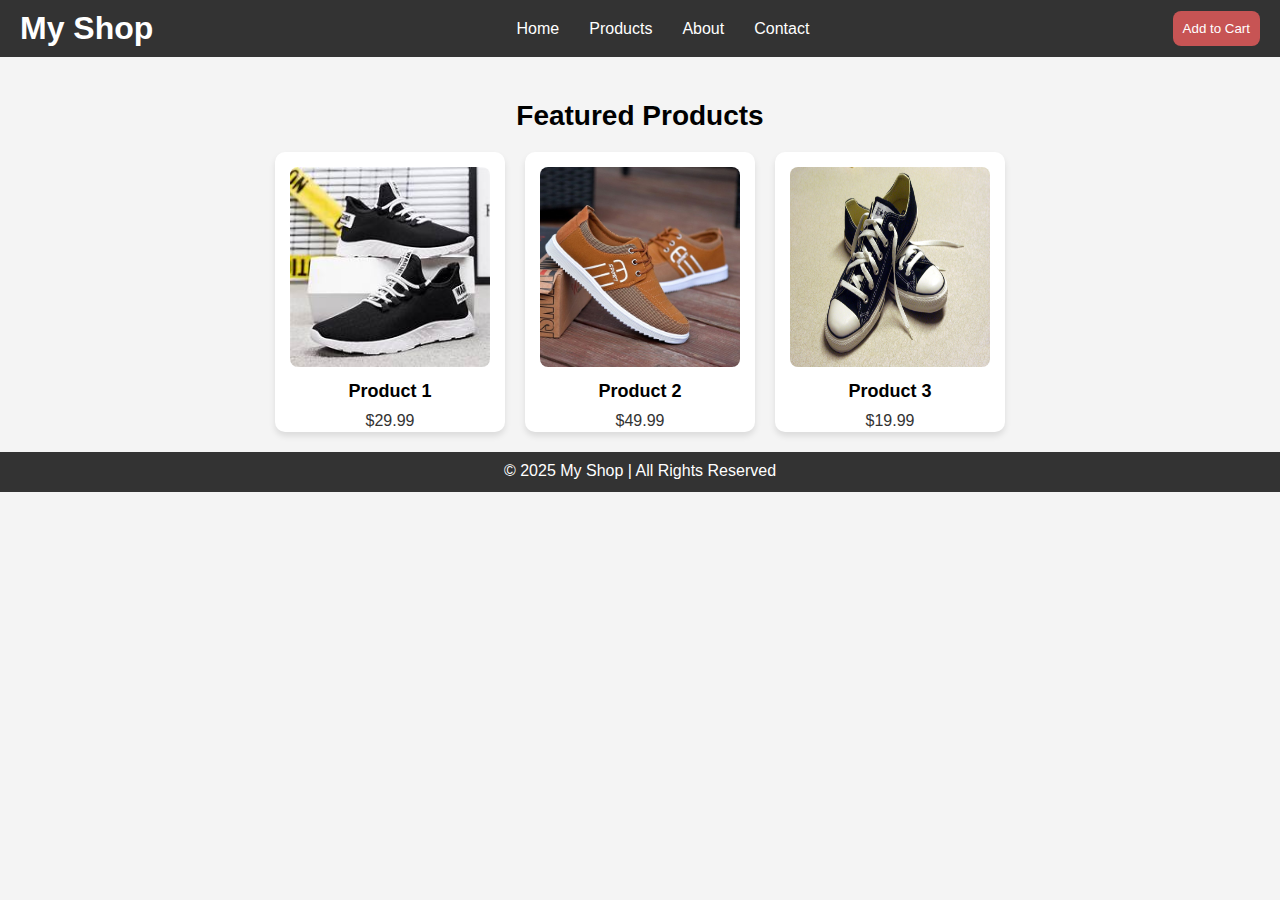
<file: Project3/index.html>
<!DOCTYPE html>
<html lang="en">
<head>
    <meta charset="UTF-8">
    <meta name="viewport" content="width=device-width, initial-scale=1.0">
    <title>Simple E-Commerce Page</title>
    <link rel="stylesheet" href="style.css">
</head>
<body>
    <header>
        <div class="logo">
            <h1>My Shop</h1>
        </div>
        <nav>
            <ul>
                <li><a href="#">Home</a></li>
                <li><a href="#">Products</a></li>
                <li><a href="#">About</a></li>
                <li><a href="#">Contact</a></li>
            </ul>
        </nav>
        <div class="right">
            <button>Add to Cart</button>
        </div>
    </header>

    <section class="main">
        <h2>Featured Products</h2>
        <div class="product-container">
            <div class="product">
                <img src="product1.jpg" alt="Product 1">
                <h3>Product 1</h3>
                <p>$29.99</p>
            </div>
            <div class="product">
                <img src="product2.jpg" alt="Product 2">
                <h3>Product 2</h3>
                <p>$49.99</p>
            </div>
            <div class="product">
                <img src="product3.jpg" alt="Product 3">
                <h3>Product 3</h3>
                <p>$19.99</p>
            </div>
        </div>
    </section>

    <footer>
        <p>&copy; 2025 My Shop | All Rights Reserved</p>
    </footer>
</body>
</html>
</file>
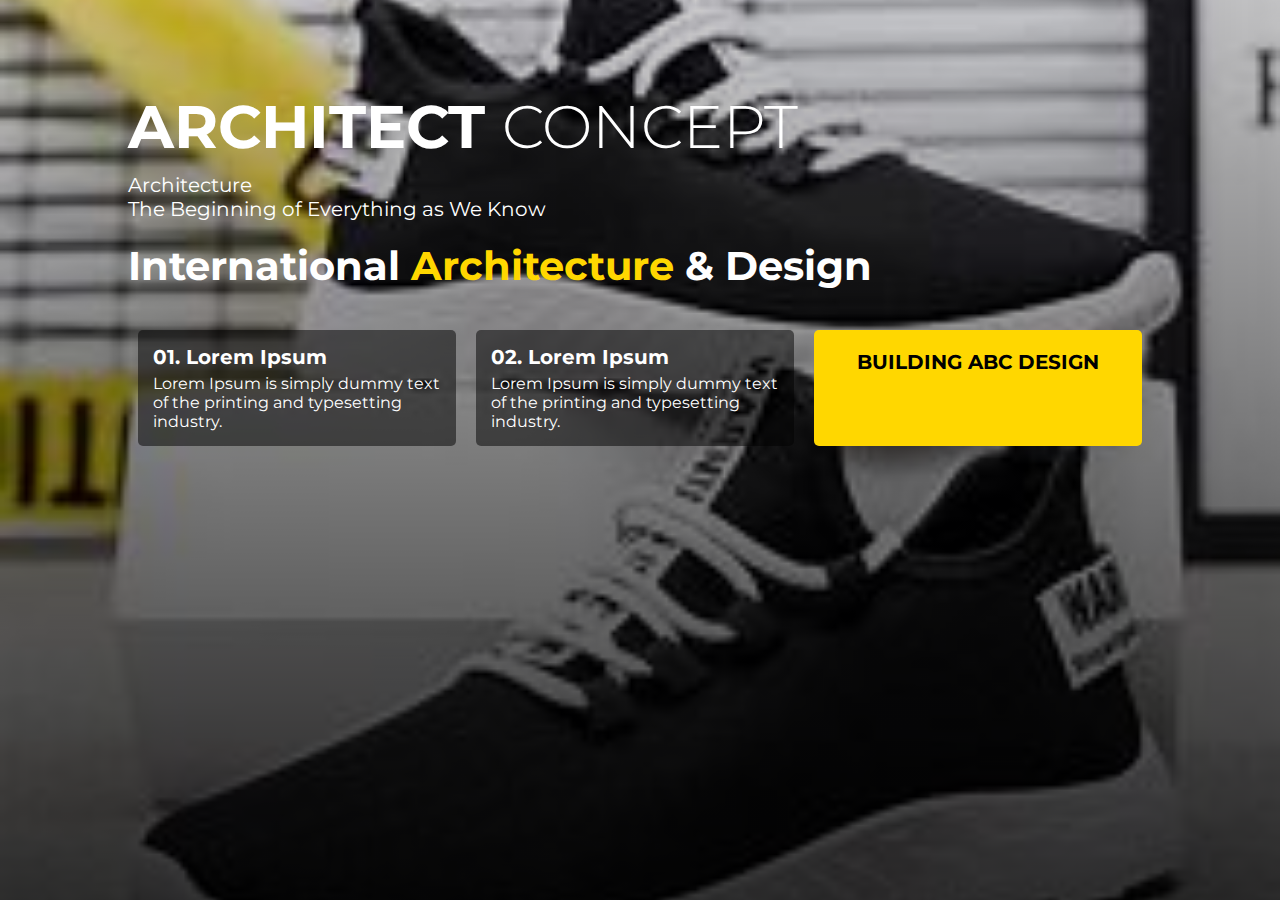
<file: Project4/ind.html>
<!DOCTYPE html>
<html lang="en">
<head>
    <meta charset="UTF-8">
    <meta name="viewport" content="width=device-width, initial-scale=1.0">
    <title>Architect Magazine</title>
    <link rel="stylesheet" href="sty.css">
</head>
<body>
    <div class="magazine-cover">
        <div class="overlay"></div>
        <div class="content">
            <h1 class="title">ARCHITECT <span class="light">CONCEPT</span></h1>
            <p class="tagline">Architecture<br>The Beginning of Everything as We Know</p>
            <h2 class="subheading">International <span class="highlight">Architecture</span> & Design</h2>
            <div class="info-section">
                <div class="info-box">
                    <h3>01. Lorem Ipsum</h3>
                    <p>Lorem Ipsum is simply dummy text of the printing and typesetting industry.</p>
                </div>
                <div class="info-box">
                    <h3>02. Lorem Ipsum</h3>
                    <p>Lorem Ipsum is simply dummy text of the printing and typesetting industry.</p>
                </div>
                <div class="info-box highlight-box">
                    <h3>BUILDING ABC DESIGN</h3>
                    <h2 class="highlight">POINT 92 TOWER</h2>
                </div>
            </div>
        </div>
    </div>
</body>
</html>
</file>
<file: Project3/style.css>
body {
    font-family: Arial, sans-serif;
    margin: 0;
    padding: 0;
    background-color: #f4f4f4;
}

header {
    background-color: #333;
    color: white;
    padding: 10px 20px;
    display: flex;
    justify-content: space-between;
    align-items: center;
}

header .logo h1 {
    margin: 0;
}

nav ul {
    list-style-type: none;
    margin: 0;
    padding: 0;
    display: flex;
}

nav ul li {
    margin: 0 15px;
}

nav ul li a {
    color: white;
    text-decoration: none;
    font-size: 16px;
}

nav ul li a:hover {
    text-decoration: underline;
    color:rgb(249, 176, 176);

}


button {
    padding: 10px;
    background-color: #c75454;
    color: white;
    border: none;
    border-radius: 8px;
    cursor: pointer;
}

button:hover {
    background-color: #555;
}

.main {
    padding:20px;
    text-align: center;
    margin:0;
}

h2 {
    font-size: 28px;
    margin-bottom: 20px;
}

.product-container {
    display: flex;
    justify-content: center;
    gap: 20px;
    flex-wrap: wrap;
}

.product {
    background-color: white;
    border-radius: 10px;
    box-shadow: 0 4px 6px rgba(0, 0, 0, 0.1);
    width: 200px;
    height:250px;
    padding: 15px;
    text-align: center;
    transition: transform 0.3s ease-in-out;
}

.product:hover {
    transform: translateY(-10px);
}

.product img {
    width: 100%;
    border-radius: 8px;
    height:200px;
    object-fit: fill;
}

.product h3 {
    font-size: 18px;
    margin: 10px 0;
}

.product p {
    font-size: 16px;
    color: #333;
    margin: 10px 0;
}


footer p {
    background-color: #333;
    color: white;
    text-align: center;
    height:20px;
    margin:0;
    padding:10px;
}
</file>
<file: Project4/sty.css>
@import url('https://fonts.googleapis.com/css2?family=Montserrat:wght@300;700&display=swap');

* {
    margin: 0;
    padding: 0;
    box-sizing: border-box;
}

body {
    font-family: 'Montserrat', sans-serif;
    color: white;
}

.magazine-cover {
    position: relative;
    width: 100%;
    height: 100vh;
    background: url('product1.jpg') no-repeat center center/cover;
}

.overlay {
    position: absolute;
    top: 0;
    left: 0;
    width: 100%;
    height: 100%;
    background: linear-gradient(to bottom, rgba(0, 0, 0, 0.2), rgba(0, 0, 0, 0.8));
}

.content {
    position: absolute;
    top: 10%;
    left: 10%;
    width: 80%;
}

.title {
    font-size: 60px;
    font-weight: 700;
    text-transform: uppercase;
}

.light {
    font-weight: 300;
}

.tagline {
    font-size: 20px;
    margin-top: 10px;
}

.subheading {
    font-size: 40px;
    margin-top: 20px;
}

.highlight {
    color: gold;
}

.info-section {
    display: flex;
    flex-wrap: wrap;
    margin-top: 30px;
}

.info-box {
    flex: 1;
    margin: 10px;
    padding: 15px;
    background: rgba(0, 0, 0, 0.5);
    border-radius: 5px;
}

.info-box h3 {
    font-size: 20px;
}

.info-box p {
    font-size: 16px;
    margin-top: 5px;
}

.highlight-box {
    background: gold;
    color: black;
    text-align: center;
    padding: 20px;
}

.highlight-box .highlight {
    font-size: 30px;
    font-weight: 700;
}
</file>
